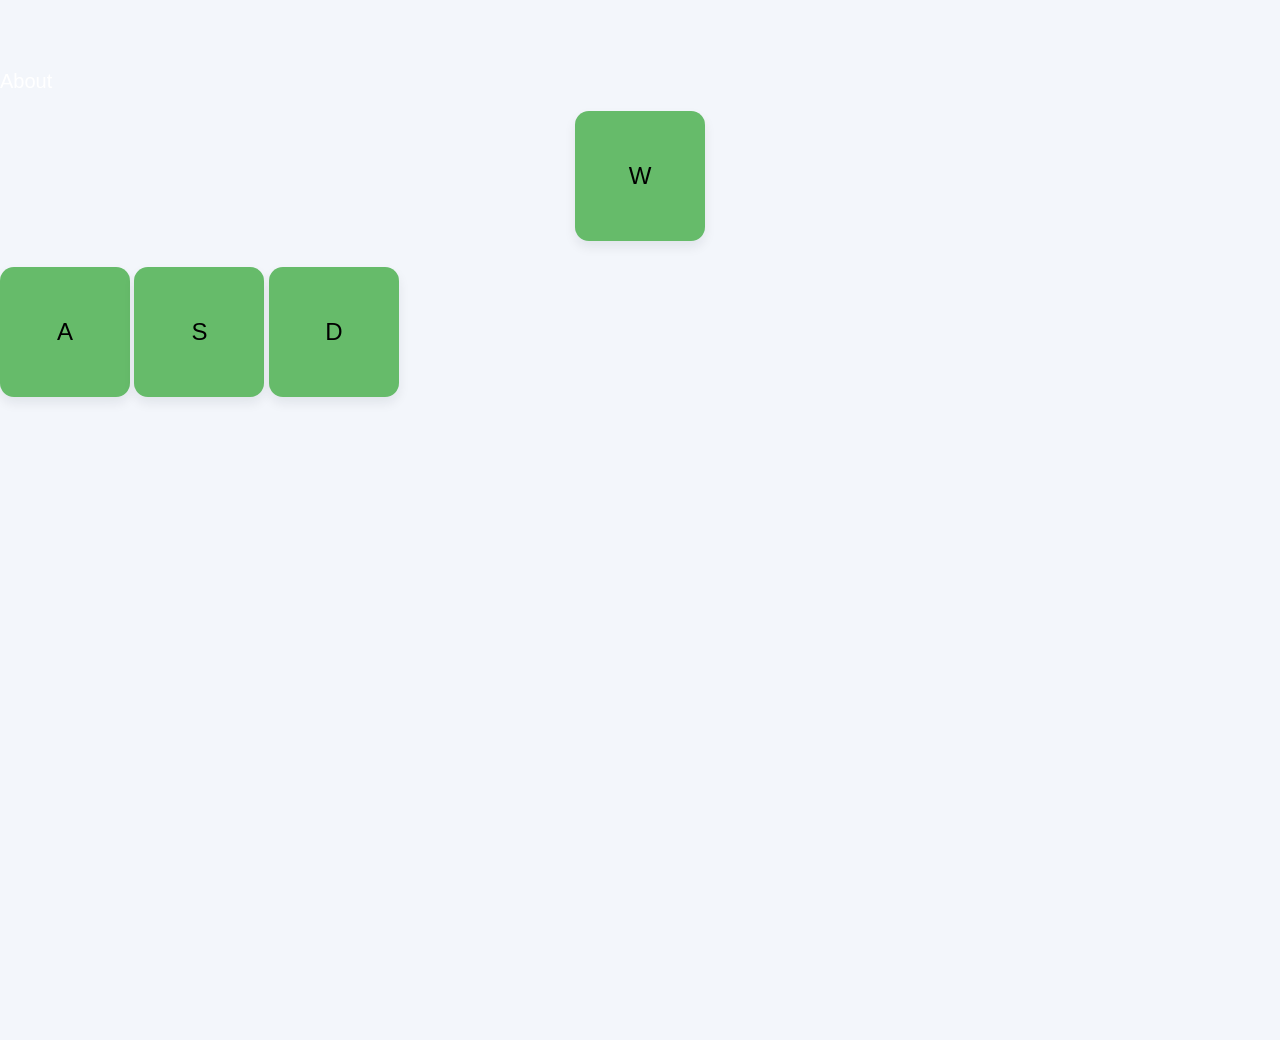
<file: webpage/index.html>
<!DOCTYPE html>
<html lang="en">
<head>
    <meta charset="UTF-8">
    <meta name="viewport" content="width=device-width, initial-scale=1.0">
    <link href="style.css" rel="stylesheet">
    <title>Sean Control</title>
</head>
<body>
    <nav>
        <a href="about.html">About</a>
    </nav>
    <button id="W" onclick="Wbutt()">W</button>
    <br>
    <button id="A" onclick="Abutt()">A</button>
    <button id="S" onclick="Sbutt()">S</button>
    <button id="D" onclick="Dbutt()">D</button>
    <script src="func.js"></script>
</body>
</html>
</file>
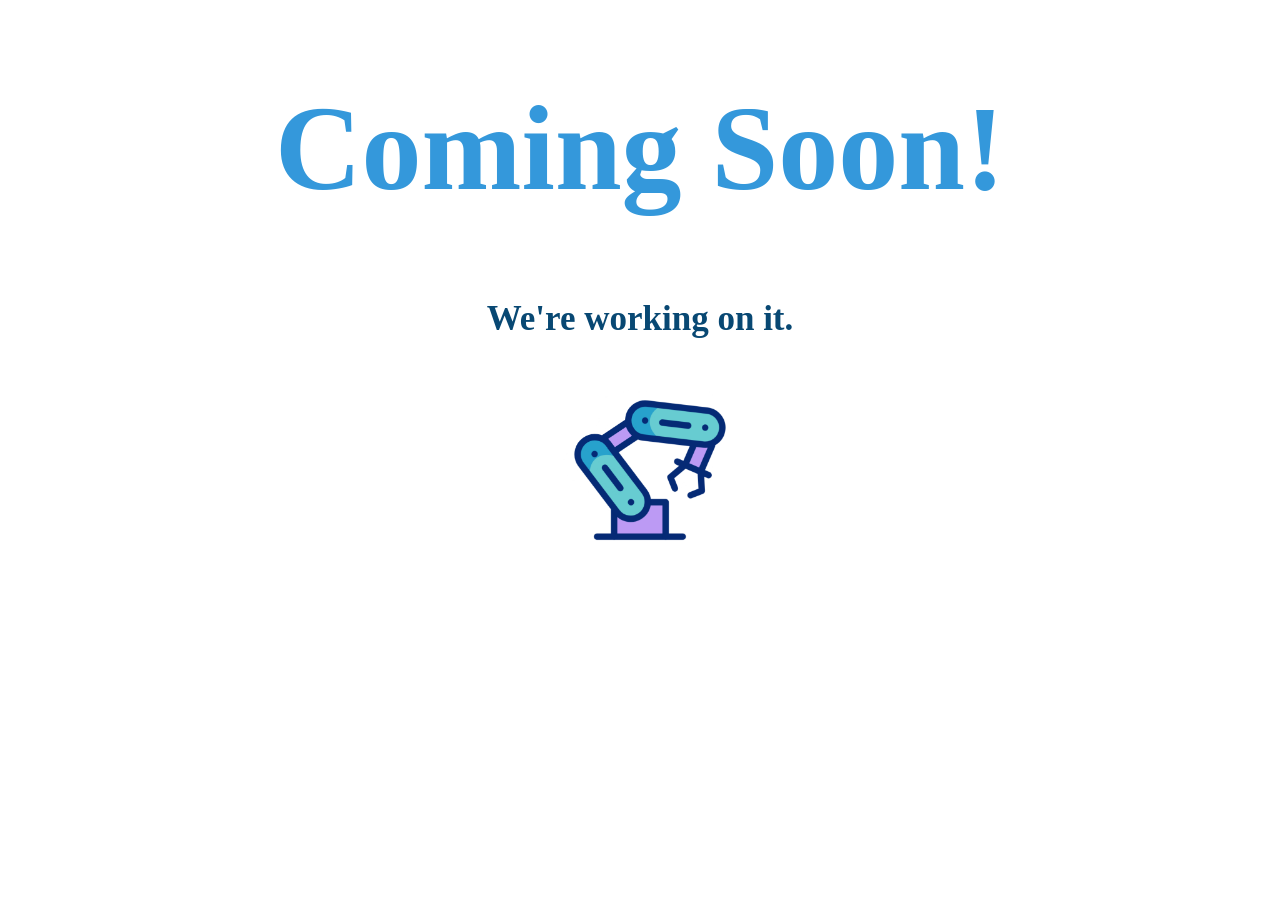
<file: web_src/comingsoon.html>
<!DOCTYPE html>
<html lang="en">
    <head>
        <meta charset="UTF-8">
        <title>Coming Soon!</title>
        <body>
            <h1 style="text-align:center;font-weight:bold;font-size: 120px;color:#3498db;">Coming Soon!</h1>
            <h2 style="text-align:center;font-weight:bold;font-size: 35px;color:#084873;">We're working on it.</h2>
            <img src="./robotic-arm.gif" alt="" style="width:200px;height:auto;display:block;margin:0 auto;">
        </body>
    </head>
</html>
</file>
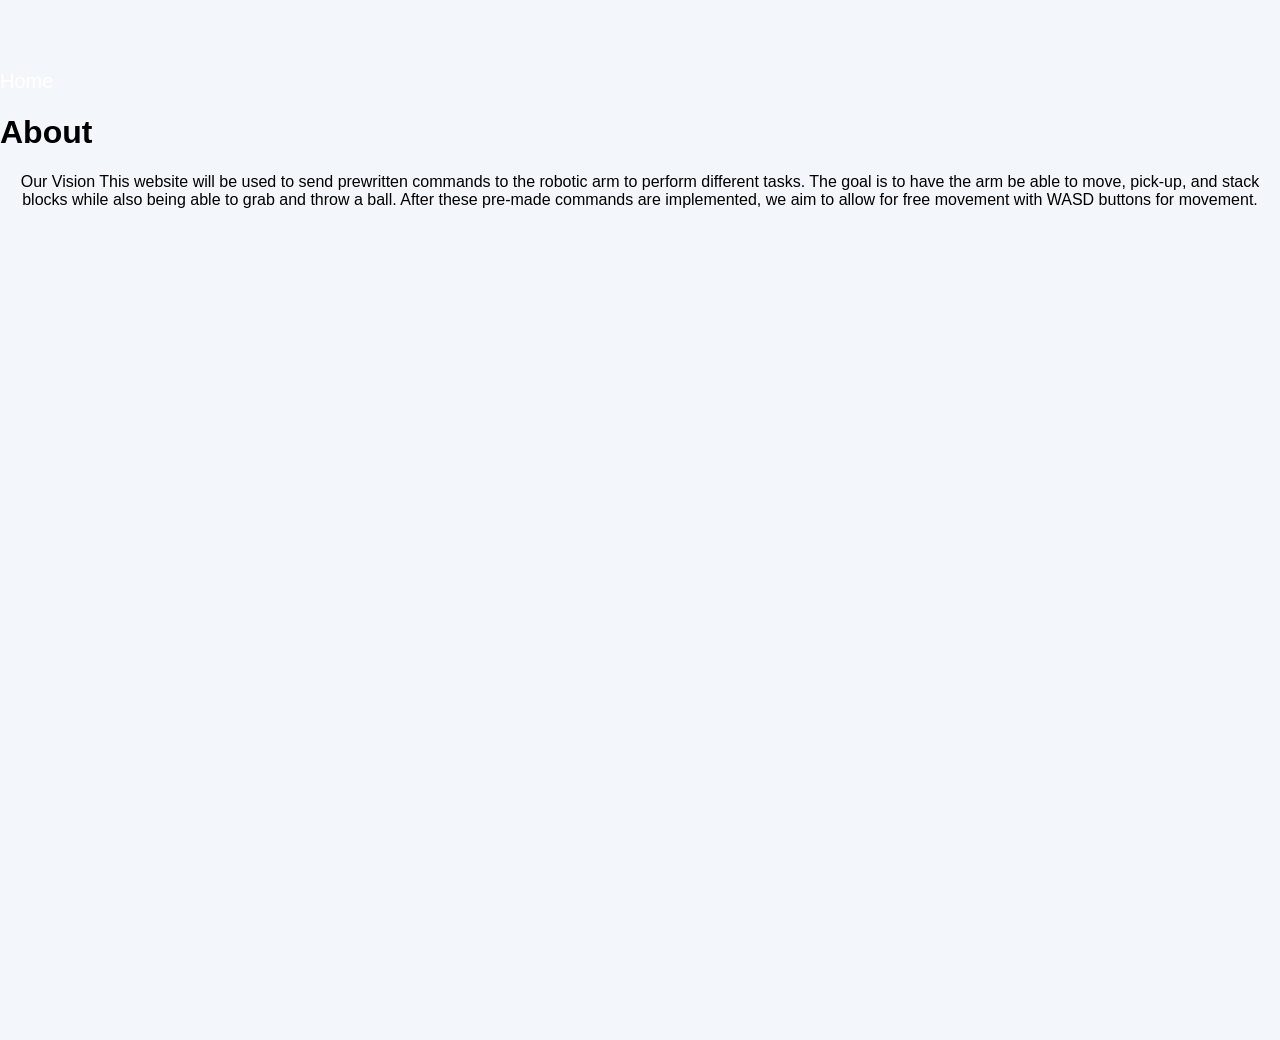
<file: webpage/about.html>
<!DOCTYPE html>
<html lang="en">
<head>
    <meta charset="UTF-8">
    <meta name="viewport" content="width=device-width, initial-scale=1.0">
    <link href="style.css" rel="stylesheet">
    <title>About - Robotic Arm </title>
</head>
<body>
    <nav>
        <a href="index.html">Home</a>
    </nav>
    <main>
        <h1>About</h1>
        <section id="about-content">
                                                              Our Vision
             This website will be used to send prewritten commands to the robotic arm to perform different tasks.
             The goal is to have the arm be able to move, pick-up, and stack blocks while also being able to grab and throw a ball.
             After these pre-made commands are implemented, we aim to allow for free movement with WASD buttons for movement.
        </section>
    </main>
</body>
</html>
</file>
<file: webpage/style.css>
/* style.css */
#W, #A, #S, #D {
    background-color: #66bb6a; /* green */
    width: 130px;
    height: 130px;
    font-size: 24px;
    border: none;
    border-radius: 14px; /* rounded corners */
    box-shadow: 0 6px 12px rgba(14,30,37,0.08);
    cursor: pointer;
    display: inline-block;
    vertical-align: middle;
}

/* W sits above the A/S/D row and is centered */
#W {
    display: block;
    margin: 18px auto 8px auto;
}

/* Small visual feedback when buttons are focused */
#W:focus, #A:focus, #S:focus, #D:focus {
    outline: 3px solid rgba(0,0,0,0.08);
}

/* Container to center the WASD controls */
.wasd-container {
    display: flex;
    flex-direction: column;
    align-items: center;
    justify-content: center;
    margin-top: 24px;
}

.wasd-row {
    display: flex;
    gap: 12px;
}
#Footer {
    font-size: 10px;
    text-align: right;
}

/* Button pressed state (visual feedback for keyboard/mouse) */
button.pressed,
button:active {
    transform: translateY(3px);
    box-shadow: inset 0 3px 6px rgba(0,0,0,0.25);
    opacity: 0.95;
}

/* About page styles */
.about_main {
    display: flex;
    align-items: center;
    justify-content: center;
    min-height: 100vh;
    padding: 20px;
}

.center-container {
    display: flex;
    flex-direction: column;
    align-items: center;
    max-width: 800px;
    width: 100%;
    margin: auto;
}

.about_main h1 {
    font-size: 32px;
    margin-bottom: 40px;
    text-align: center;
}

#about-content {
    width: 100%;
    text-align: center;
    margin: 20px 0;
}

#about-content h2 {
    font-size: 24px;
    margin-bottom: 20px;
}

#about-content p {
    line-height: 1.6;
    margin: 0 auto;
    max-width: 720px;
}

footer {
    background-color: rgb(0, 75, 152) !important;
    color: white !important;
    text-align: center !important;
    padding: 15px 0 !important;
    width: 100% !important;
    font-size: 14px !important;

    /* Force footer to stay fixed to the bottom of the viewport */
    position: fixed !important;
    left: 0 !important;
    bottom: 0 !important;
    z-index: 9999 !important;
}  

/* Navigation Bar styles */
body, ul {
    margin: 0;
    padding: 0;
}

.logo img {
    height: 50px;
    width: auto;
}

header {
    background-color: rgb(0, 75, 152);
    color: white;
    display: flex;
    justify-content: space-between;
    align-items: center;
    padding: 25px 30px;
    position: fixed;
    top: 0;
    width: 100%;
    z-index: 1000;
    box-sizing: border-box;
}

body {
    padding-top: 70px;
}

/* Prevent fixed footer from overlapping page content by adding bottom padding
    equal or slightly larger than the footer height. Adjust if you change
    footer padding/font-size. */
/* Ensure page content doesn't get hidden behind the fixed footer.
   We use a CSS variable so the footer height can be adjusted in one place. */
:root {
    --footer-height: 70px;
}

body {
    padding-bottom: var(--footer-height);
}

/* Banner shown when user is logged in (placed above .page-wrap) */
.loggedin-banner {
    /* Ensure banner clears the fixed header. Use the page's top padding
       (70px) as a fallback but allow override via a CSS variable if needed. */
    margin-top: calc(var(--header-height, 70px) + 8px);
    margin-bottom: 10px; /* small gap to the login box */
    text-align: center;
    box-sizing: border-box;
    padding: 8px 12px;
}

/* Specific styling for the Controls page 'Coming Soon' banner */
#coming-soon-banner {
    background: #ffeb3b; /* bright yellow */
    color: #111;
    border-radius: 8px;
    max-width: 1100px;
    margin-left: auto;
    margin-right: auto;
    margin-top: calc(var(--header-height, 70px) + 12px); /* sit below fixed navbar */
    margin-bottom: 8px;
    padding: 10px 14px;
    box-shadow: 0 6px 18px rgba(0,0,0,0.06);
    font-weight: 600;
    position: relative;
    z-index: 1001;
}

/* Logout button inside the logged-in banner */
.loggedin-banner {
    display: flex;
    align-items: center;
    justify-content: center;
    gap: 12px;
}

.loggedin-banner .logout-button {
    display: inline-block;
    background: #e74c3c;
    color: #fff;
    padding: 6px 10px;
    border-radius: 6px;
    text-decoration: none;
    font-weight: 600;
    border: none;
}

.loggedin-banner .logout-button:hover {
    background: #c0392b;
}

/* When the banner is present immediately before the page wrap, pull the
   login container up to be closer to the banner while keeping a small top
   padding for breathing room. This only affects pages that include the banner. */
.loggedin-banner + .page-wrap {
    align-items: flex-start;
    padding-top: 12px;
}

/* If the footer height changes (due to responsive layout), this JS will update the variable.
   The script is small and safe; it runs only if JS is enabled. */
@media (min-width:0) {
    /* placeholder for browsers; actual update is done by the small script below */
}

nav ul {
    list-style: none;
    display: flex;
    gap: 20px;
}

nav a {
    color: rgb(255, 255, 255);
    text-decoration: none;
    font-weight: 500;
    font-size: 20px;
    transition: color 0.3s;
}

nav a:hover {
    color:rgb(0, 75, 152);
    background-color: rgb(255, 255, 255);
}

/* Special Controls page styles */
.speccontrols-grid {
    display: grid;
    grid-template-columns: repeat(4, 1fr); /* 4 columns per row */
    gap: 20px; 
    max-width: 1000px; 
    margin: 0 auto; 
    padding: 20px;
    justify-items: center;
    text-align: center;
}

.speccontrol-image {
    width: 100%;
    aspect-ratio: 1 / 1; 
    border-radius: 8px;
    border: 2px solid #2a2e31;
    cursor: pointer;
    transition: all 0.2s ease;
    object-fit: cover; 
}

.speccontrol-image:hover {
    transform: scale(1.05);
    box-shadow: 0 4px 12px rgba(52, 152, 219, 0.3);
    border-color: #2980b9;
}

.speccontrol-image:active {
    transform: scale(0.95);
    box-shadow: inset 0 2px 6px rgba(0, 0, 0, 0.2);
}

.speccontrol-label {
    margin-top: 8px;
    font-size: 14px;
    color: #090909;
    font-weight: 500;
    text-transform: capitalize;
}

/* Center the login box vertically and horizontally */
html, body {
    height: 100%;
    margin: 0;
    background: #f3f6fb;
    font-family: Arial, sans-serif;
}

.page-wrap {
    min-height: 100vh;
    display: flex;
    align-items: center;
    justify-content: center;
    padding: 24px;
}

.login-container {
    width: 360px;
    background: #fff;
    padding: 28px 24px;
    border-radius: 10px;
    box-shadow: 0 6px 20px rgba(30,40,60,0.12);
    box-sizing: border-box;
}
.login-container h2 {
    text-align: center;
    margin: 0 0 12px;
}
.login-container form {
    display: flex;
    flex-direction: column;
    gap: 10px;
}

.login-container label {
    font-size: 14px;
}

.login-container input[type="text"],
.login-container input[type="password"] {
    padding: 10px 12px;
    font-size: 14px;
    border: 1px solid #dfe7f2;
    border-radius: 6px;
}

.login-container button[type="submit"] {
    margin-top: 6px;
    padding: 10px 12px;
    border: none;
    background: #2673e6;
    color: #fff;
    border-radius: 6px;
    cursor: pointer;
    font-size: 15px;
}

.login-container .actions {
    display: flex;
    gap: 8px;
    justify-content: center;
    margin-top: 12px;
}

.login-container .actions a button {
    padding: 8px 12px;
}

footer#Footer {
    text-align: center;
    margin-top: 18px;
    font-size: 12px;
    color: #666;
}

/* If the login/register container is placed directly under <body> (as in register.php),
   center it vertically and horizontally without changing pages that wrap it in .page-wrap */
body > .login-container {
    margin: auto;
    position: relative;
    top: 50%;
    transform: translateY(-50%);
}
</file>
